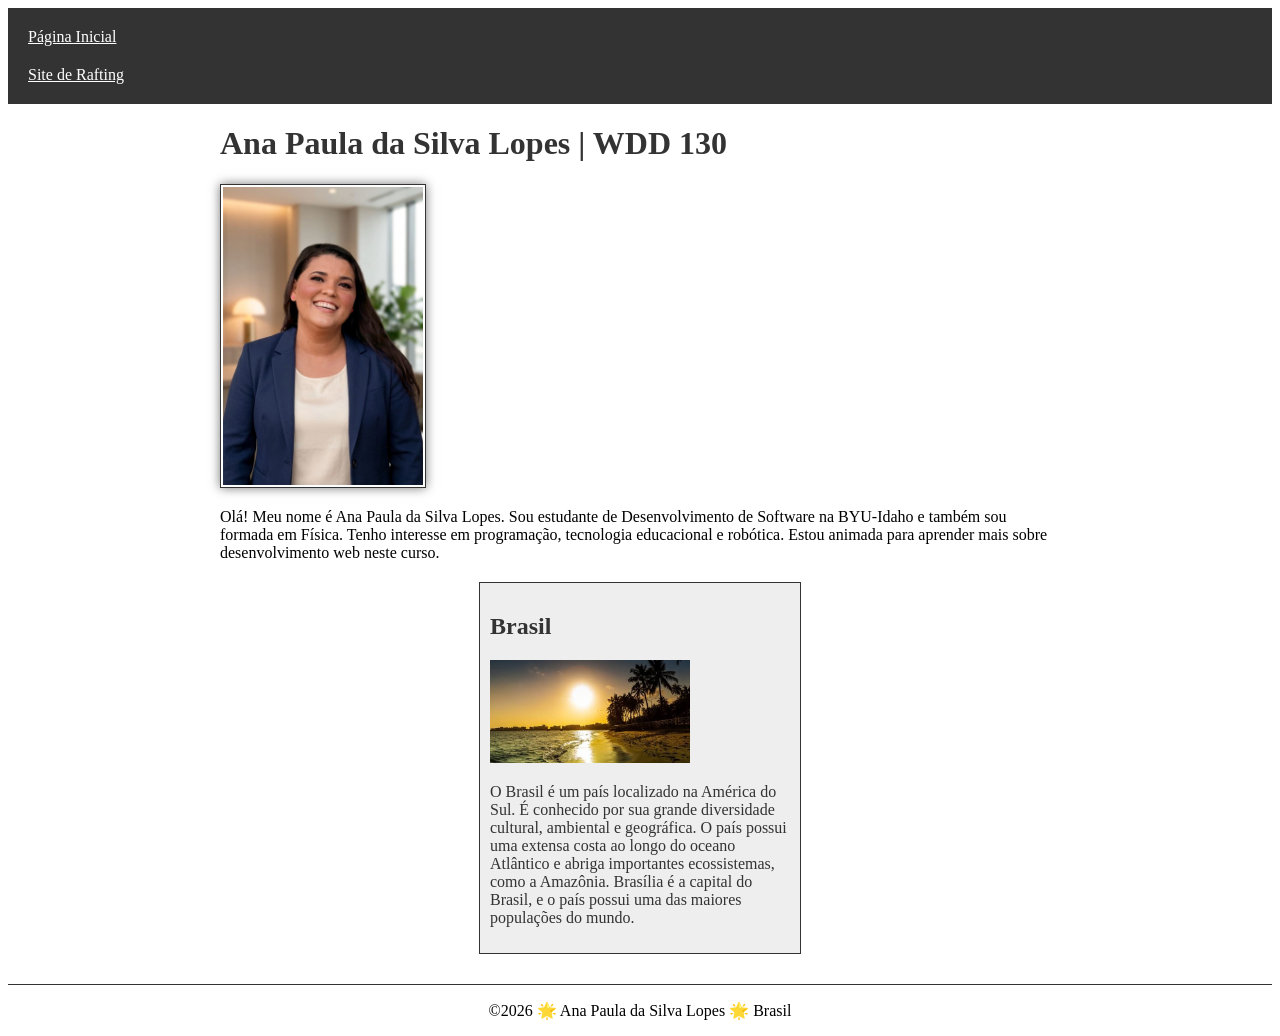
<file: index.html>
<!DOCTYPE html>
<html lang="pt-BR">

<head>
    <meta charset="utf-8">
    <meta name="viewport" content="width=device-width, initial-scale=1.0">
    <meta name="description"
      content="Página pessoal de Ana Paula da Silva Lopes, estudante de Desenvolvimento de Software, Física e tecnologia educacional.">
    <meta name="author" content="Ana Paula da Silva Lopes">
    <title>Ana Paula da Silva Lopes | WDD 130</title>
    <link rel="stylesheet" href="estilos/estilos.css">
</head>

<body>

    <header>
        <nav>
            <a href="#">Página Inicial</a>
            <a href="wwr/">Site de Rafting</a>
        </nav>
    </header>

    <main>
        <h1>Ana Paula da Silva Lopes | WDD 130</h1>

        <img src="imagens/perfil.jpeg" alt="Foto de Ana Paula da Silva Lopes">

        <p>
            Olá! Meu nome é Ana Paula da Silva Lopes. Sou estudante de
            Desenvolvimento de Software na BYU-Idaho e também sou formada em Física.
            Tenho interesse em programação, tecnologia educacional e robótica.
            Estou animada para aprender mais sobre desenvolvimento web neste curso.
        </p>
    </main>

    <aside>
        <h2>Brasil</h2>

        <img src="imagens/brasil.jpg" alt="Paisagem do Brasil">

        <p>
            O Brasil é um país localizado na América do Sul. É conhecido por sua
            grande diversidade cultural, ambiental e geográfica. O país possui uma
            extensa costa ao longo do oceano Atlântico e abriga importantes
            ecossistemas, como a Amazônia. Brasília é a capital do Brasil, e o país
            possui uma das maiores populações do mundo.
        </p>
    </aside>

    <footer>
        <p>©2026 🌟 Ana Paula da Silva Lopes 🌟 Brasil</p>
    </footer>

</body>

</html>
</file>
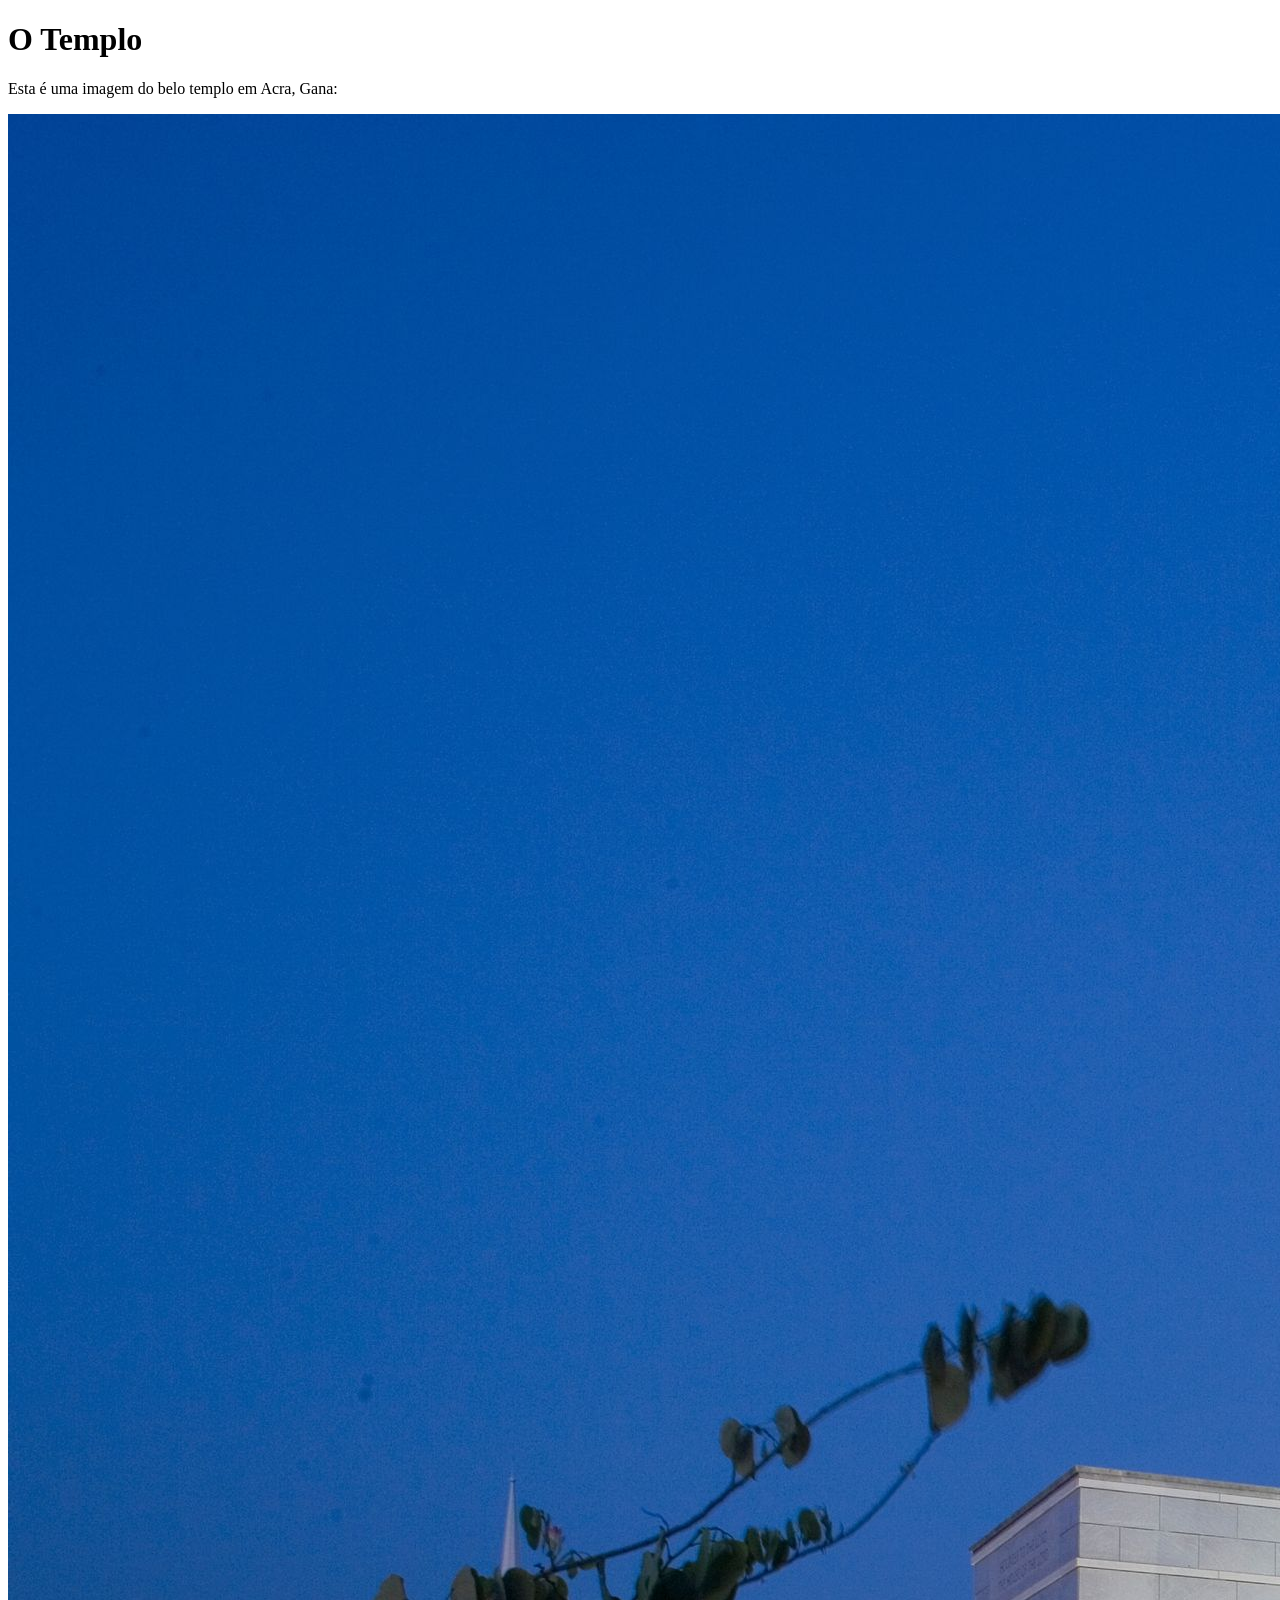
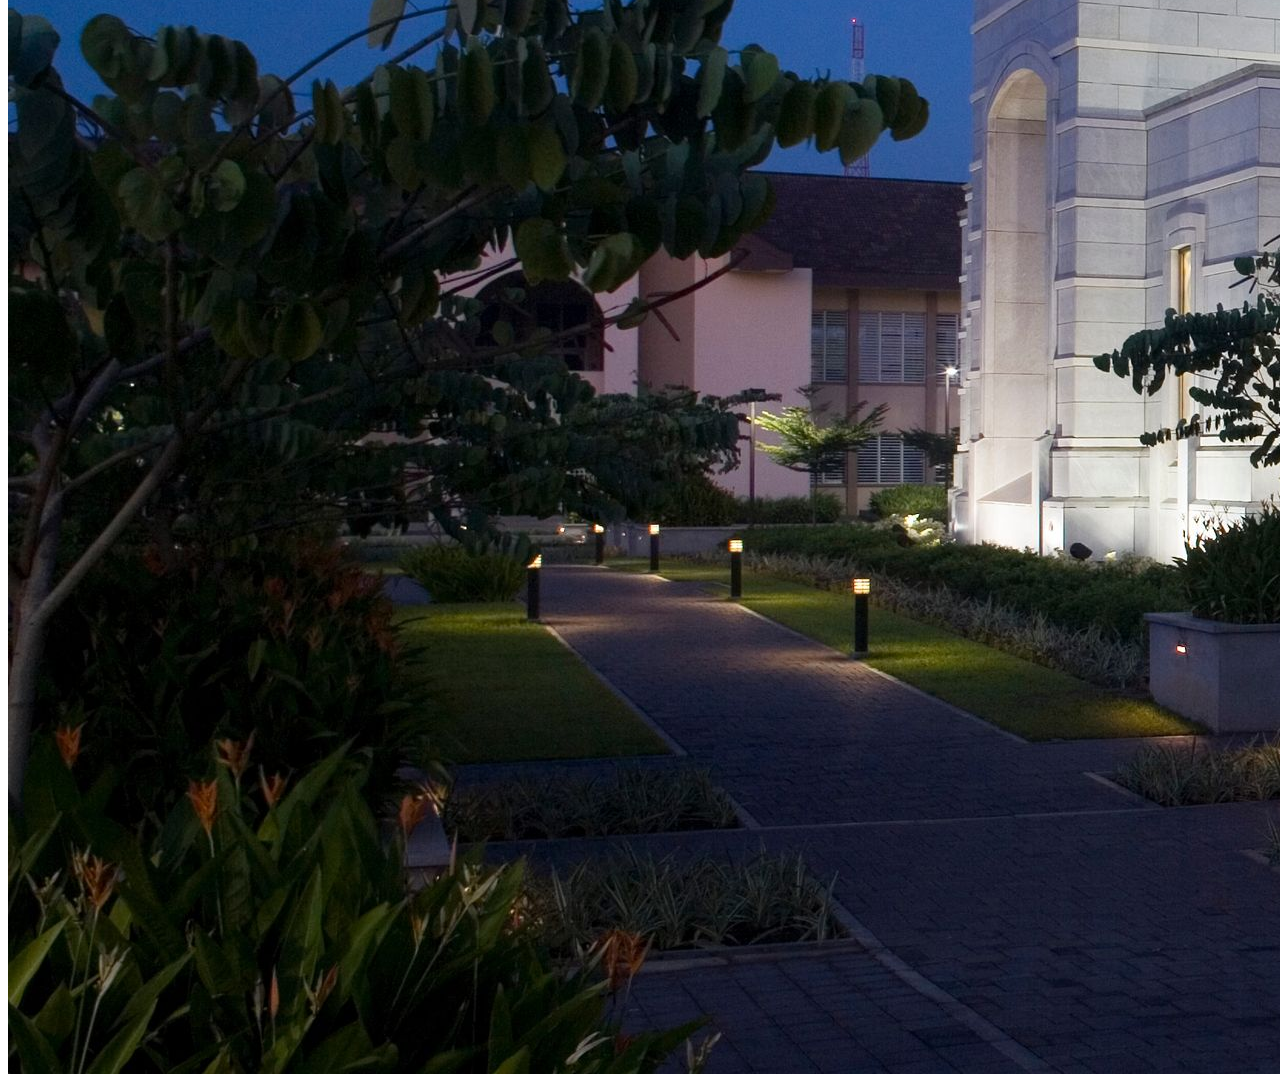
<file: semana01/imagens.html>
<!DOCTYPE html>
<html lang="pt-br">
<head>
    <meta charset="UTF-8">
    <meta name="viewport" content="width=device-width, initial-scale=1.0">
    <title>Imagem do Templo</title>
</head>
<body>
    <h1>O Templo</h1>
    <p>Esta é uma imagem do belo templo em Acra, Gana:</p>
    <img src="imagens/templo-largo.jpeg" alt="O Templo de Acra, Gana">
    
</body>
</html>
</file>
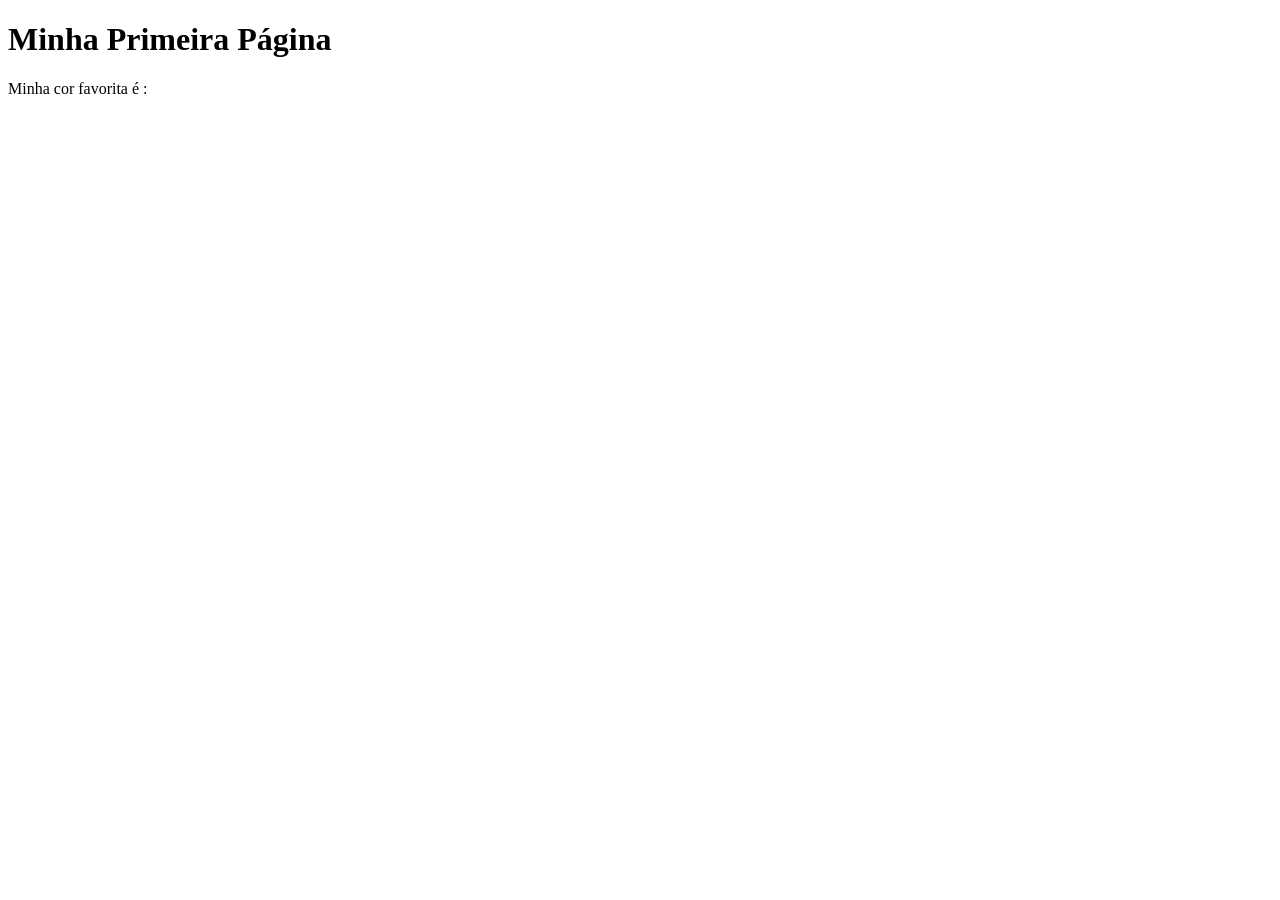
<file: semana01/primeira-pagina.html>
<!DOCTYPE html>
<html lang="pt-br">
<head>
    <meta charset="UTF-8">
    <meta name="viewport" content="width=device-width, initial-scale=1.0">
    <title>Minha Primeira Página</title>
</head>
<body>
    <h1>Minha Primeira Página</h1>
    <p>Minha cor favorita é : </p>
</body>
</html>
</file>
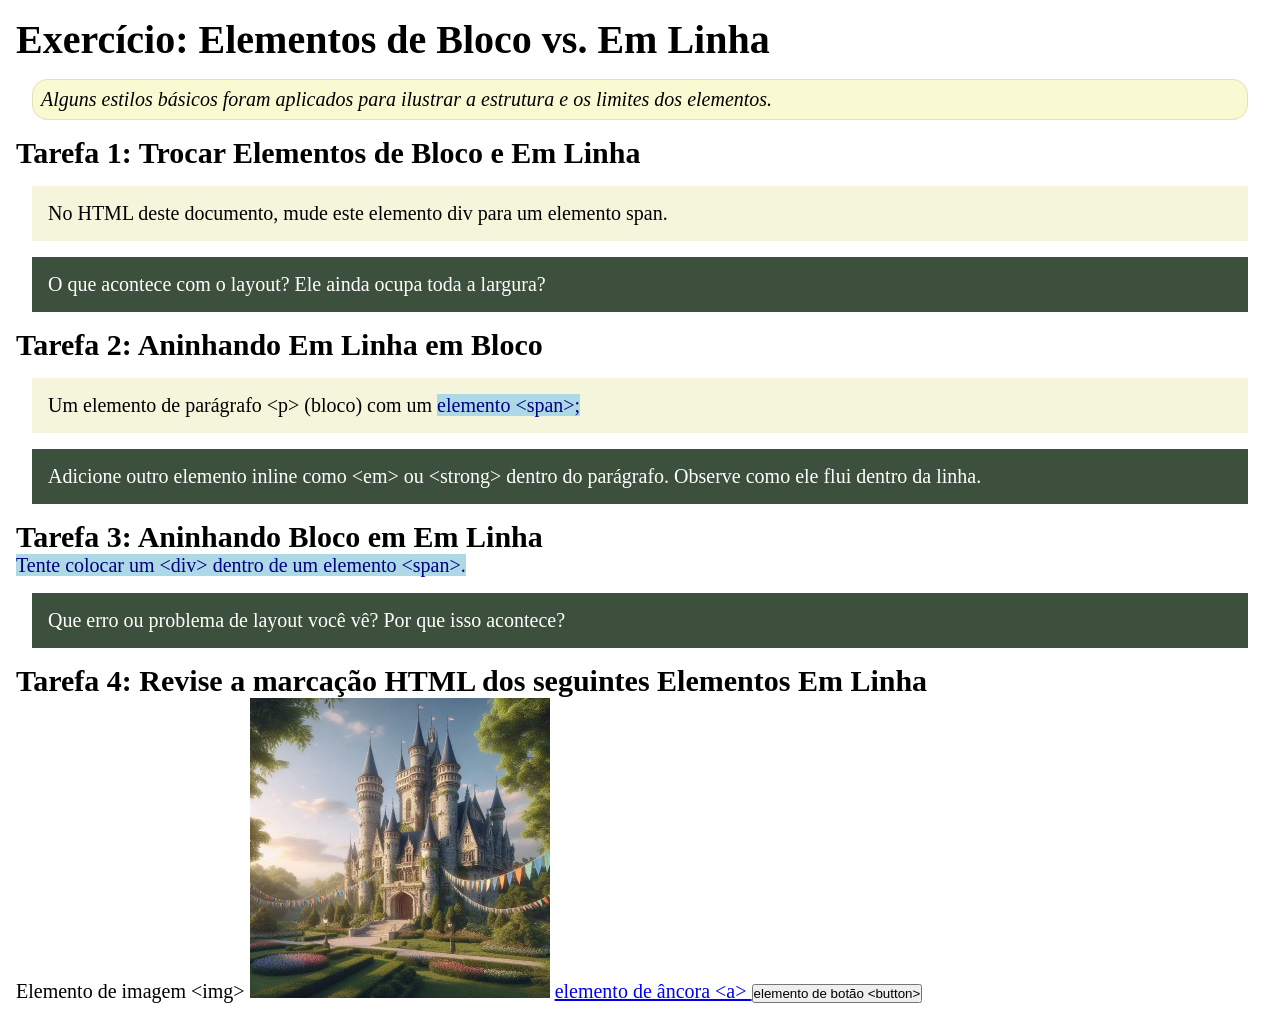
<file: semana02/bloco-vs-inline.html>
<!DOCTYPE html>
<html lang="pt-br">

<head>
    <meta charset="UTF-8">
    <meta name="viewport" content="width=device-width, initial-scale=1.0">
    <title>Exercício: Elementos de Bloco vs. Inline</title>
    <link rel="stylesheet" href="estilos/bloco-vs-inline.css">
</head>

<body>
    <main>
        <h1>Exercício: Elementos de Bloco vs. Em Linha</h1>
        <p class="note">Alguns estilos básicos foram aplicados para ilustrar a estrutura e os limites dos elementos.</p>

        <h2>Tarefa 1: Trocar Elementos de Bloco e Em Linha</h2>
        <div>No HTML deste documento, mude este elemento div para um elemento span.</div>

        <p class="question">O que acontece com o layout? Ele ainda ocupa toda a largura?</p>

        <h2>Tarefa 2: Aninhando Em Linha em Bloco</h2>
        <p>Um elemento de parágrafo &lt;p&gt; (bloco) com um <span>elemento &lt;span&gt;;</span></p>
        <p class="question">Adicione outro elemento inline como &lt;em&gt; ou &lt;strong&gt; dentro do parágrafo.
            Observe como ele flui dentro da linha.</p>

        <h2>Tarefa 3: Aninhando Bloco em Em Linha</h2>
        <span>Tente colocar um &lt;div&gt; dentro de um elemento &lt;span&gt;.</span>
        <p class="question">Que erro ou problema de layout você vê? Por que isso acontece?</p>


        <h2>Tarefa 4: Revise a marcação HTML dos seguintes Elementos Em Linha</h2>
        Elemento de imagem &lt;img&gt;
        <img src="imagens/castelo.webp" alt="imagem (imagens estão em linha)" width="300" height="300">
        <a href="https://churchofjesuschrist.org">elemento de âncora &lt;a&gt; </a>
        <button type="button">elemento de botão &lt;button&gt;</button>
    </main>
</body>

</html>
</file>
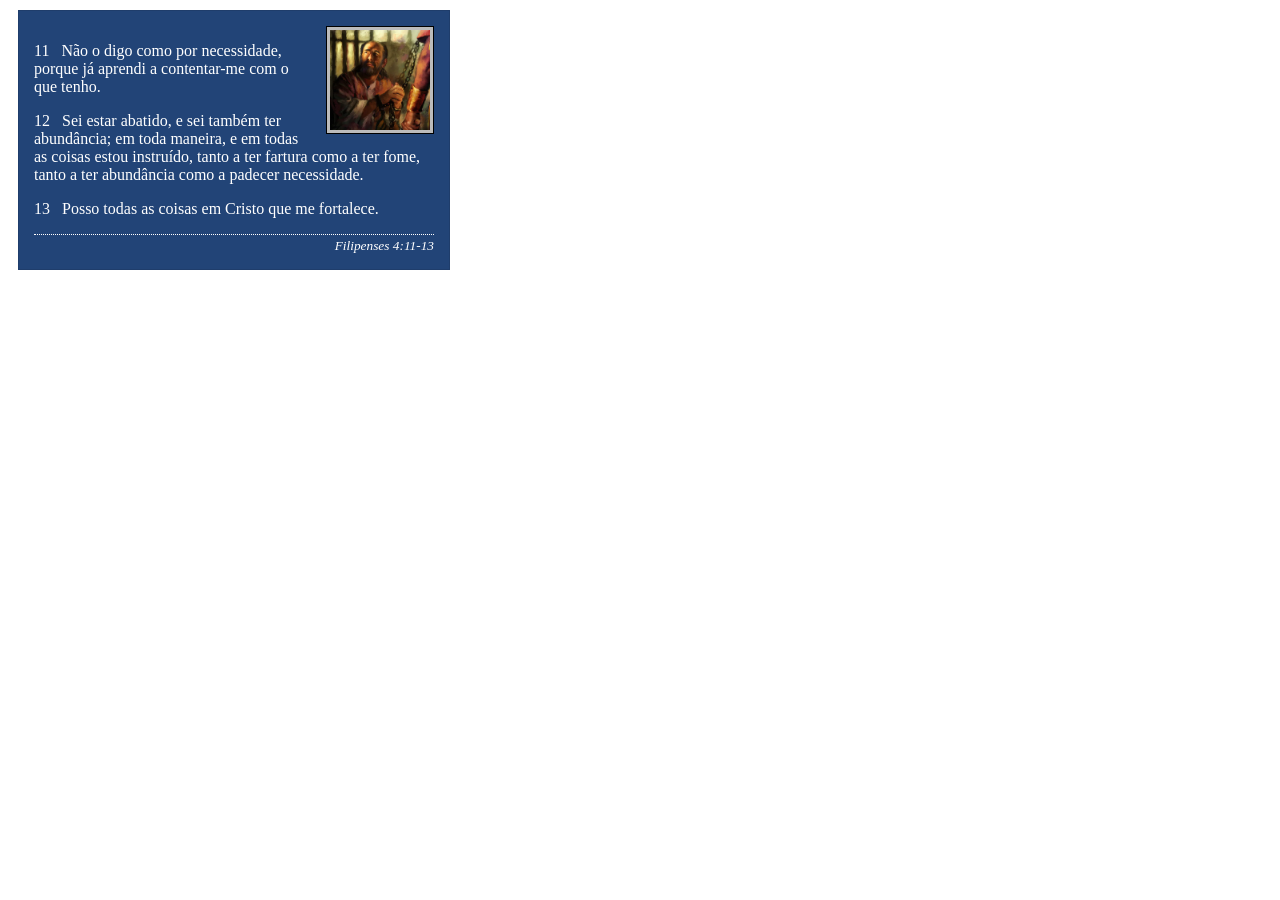
<file: semana02/box-model-solucao.html>
<!DOCTYPE html>
<html lang="pt-br">

<head>
    <meta charset="UTF-8">
    <meta name="viewport" content="width=device-width, initial-scale=1.0">
    <title>Atividade de Box Model</title>
    <link rel="stylesheet" href="estilos/box-model-solucao.css">
</head>

<body>
    <main>
        <div class="callout">
            <img src="imagens/apostolo-paulo-preso.webp" alt="Apóstolo Paulo - Preso em Roma" width="200" height="200">
            <blockquote>
                <p>11 &nbsp; Não o digo como por necessidade, porque já aprendi a contentar-me com o que tenho.</p>
                <p>12 &nbsp; Sei estar abatido, e sei também ter abundância; em toda maneira, e em todas as coisas estou
                    instruído, tanto a ter fartura como a ter fome, tanto a ter abundância como a padecer necessidade.
                </p>
                <p>13 &nbsp; Posso todas as coisas em Cristo que me fortalece.</p>
            </blockquote>
            <cite>Filipenses 4:11-13</cite>
        </div>
    </main>
</body>

</html>
</file>
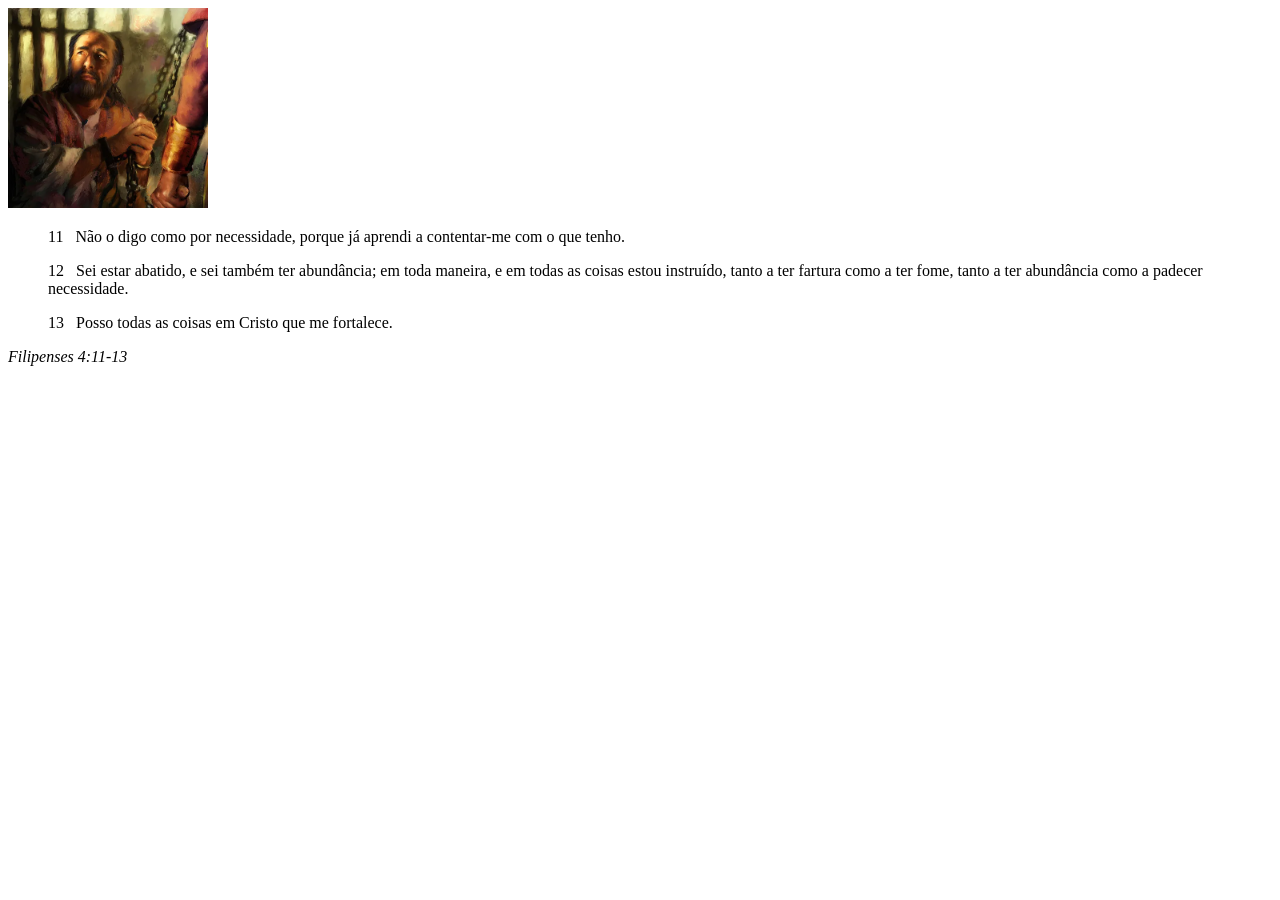
<file: semana02/box-model.html>
<!DOCTYPE html>
<html lang="pt-br">
<head>
    <meta charset="UTF-8">
    <meta name="viewport" content="width=device-width, initial-scale=1.0">
    <title>Atividade de Box Model</title>
</head>
<body>
    <main>
        <div class="callout">
            <img src="imagens/apostolo-paulo-preso.webp" alt="Apóstolo Paulo - Preso em Roma" width="200" height="200">
            <blockquote>
                <p>11 &nbsp; Não o digo como por necessidade, porque já aprendi a contentar-me com o que tenho.</p>
                <p>12 &nbsp; Sei estar abatido, e sei também ter abundância; em toda maneira, e em todas as coisas estou instruído, tanto a ter fartura como a ter fome, tanto a ter abundância como a padecer necessidade.</p>
                <p>13 &nbsp; Posso todas as coisas em Cristo que me fortalece.</p>
            </blockquote>
            <cite>Filipenses 4:11-13</cite>
        </div>
    </main>
</body>
</html>
</file>
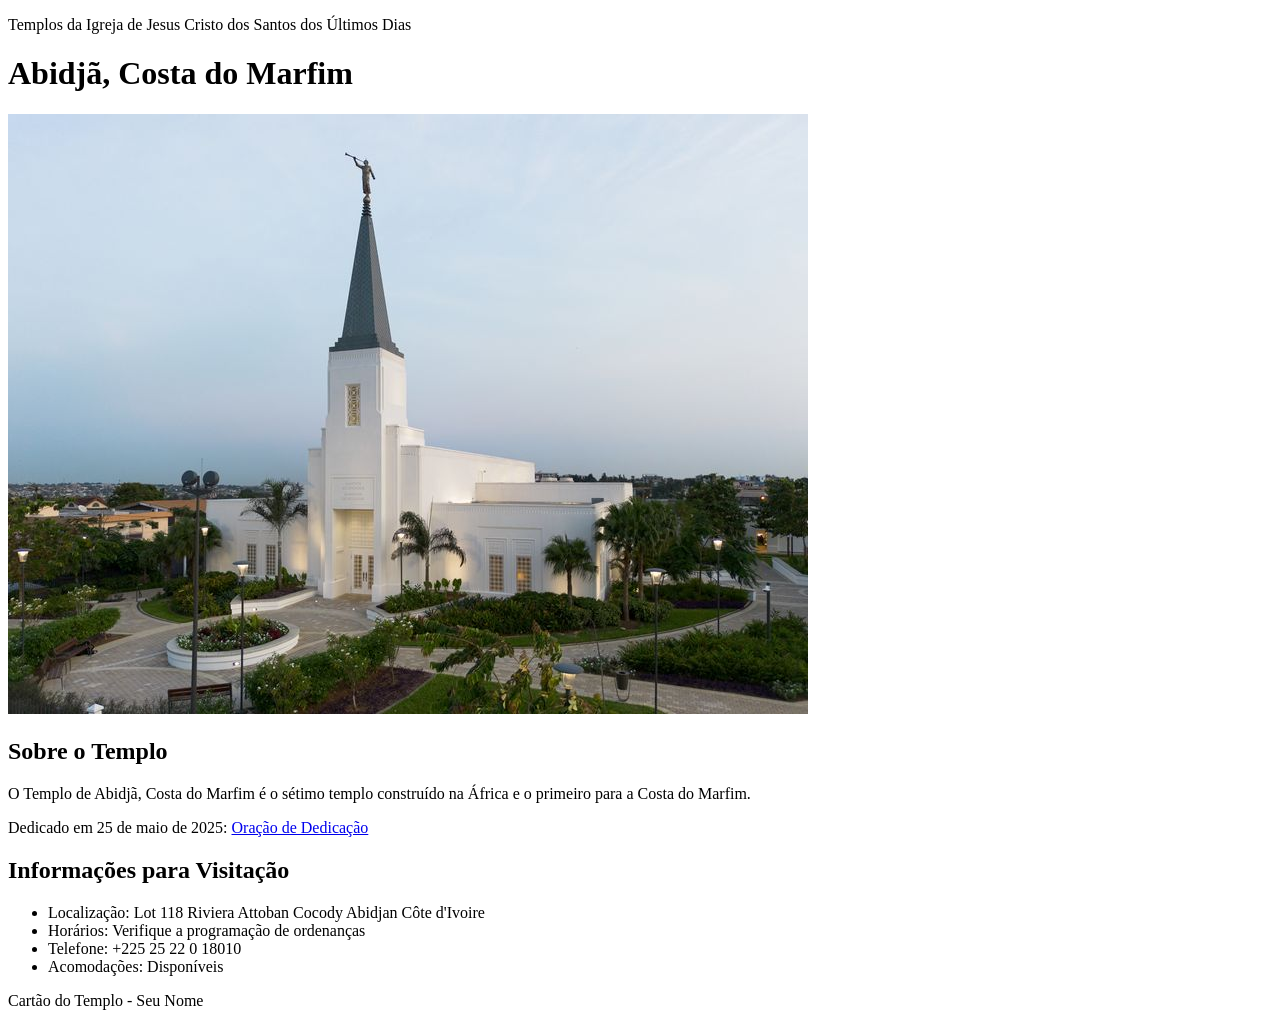
<file: semana02/templo.html>
<!DOCTYPE html>
<html lang="pt-br">

<head>
    <meta charset="UTF-8">
    <meta name="viewport" content="width=device-width, initial-scale=1.0">
    <title>Cartão do Templo - Abidjã, Costa do Marfim</title>
</head>

<body>
    <header>
        <p>Templos da Igreja de Jesus Cristo dos Santos dos Últimos Dias</p>
    </header>
    <main>
        <h1>Abidjã, Costa do Marfim</h1>
        <picture>
            <img src="imagens/abidja-costa-do-marfim.jpeg" alt="Templo de Abidjã, Costa do Marfim">
        </picture>
        <section>
            <h2>Sobre o Templo</h2>
            <p>O Templo de Abidjã, Costa do Marfim é o sétimo templo construído na África e o primeiro para a Costa do Marfim.</p>
            <p>Dedicado em 25 de maio de 2025: <a
                    href="https://www.churchofjesuschrist.org/temples/dedicatory-prayer/abidjan-ivory-coast-temple/2025-05-25?lang=eng"
                    target="_blank" rel="noopener noreferrer">Oração de Dedicação</a></p>
        </section>
        <section>
            <h2>Informações para Visitação</h2>
            <ul>
                <li>Localização: Lot 118 Riviera Attoban Cocody Abidjan Côte d'Ivoire</li>
                <li>Horários: Verifique a programação de ordenanças</li>
                <li>Telefone: +225 25 22 0 18010</li>
                <li>Acomodações: Disponíveis</li>
            </ul>
        </section>
    </main>
    <footer>
        <p>Cartão do Templo - Seu Nome</p>
    </footer>
</body>

</html>
</file>
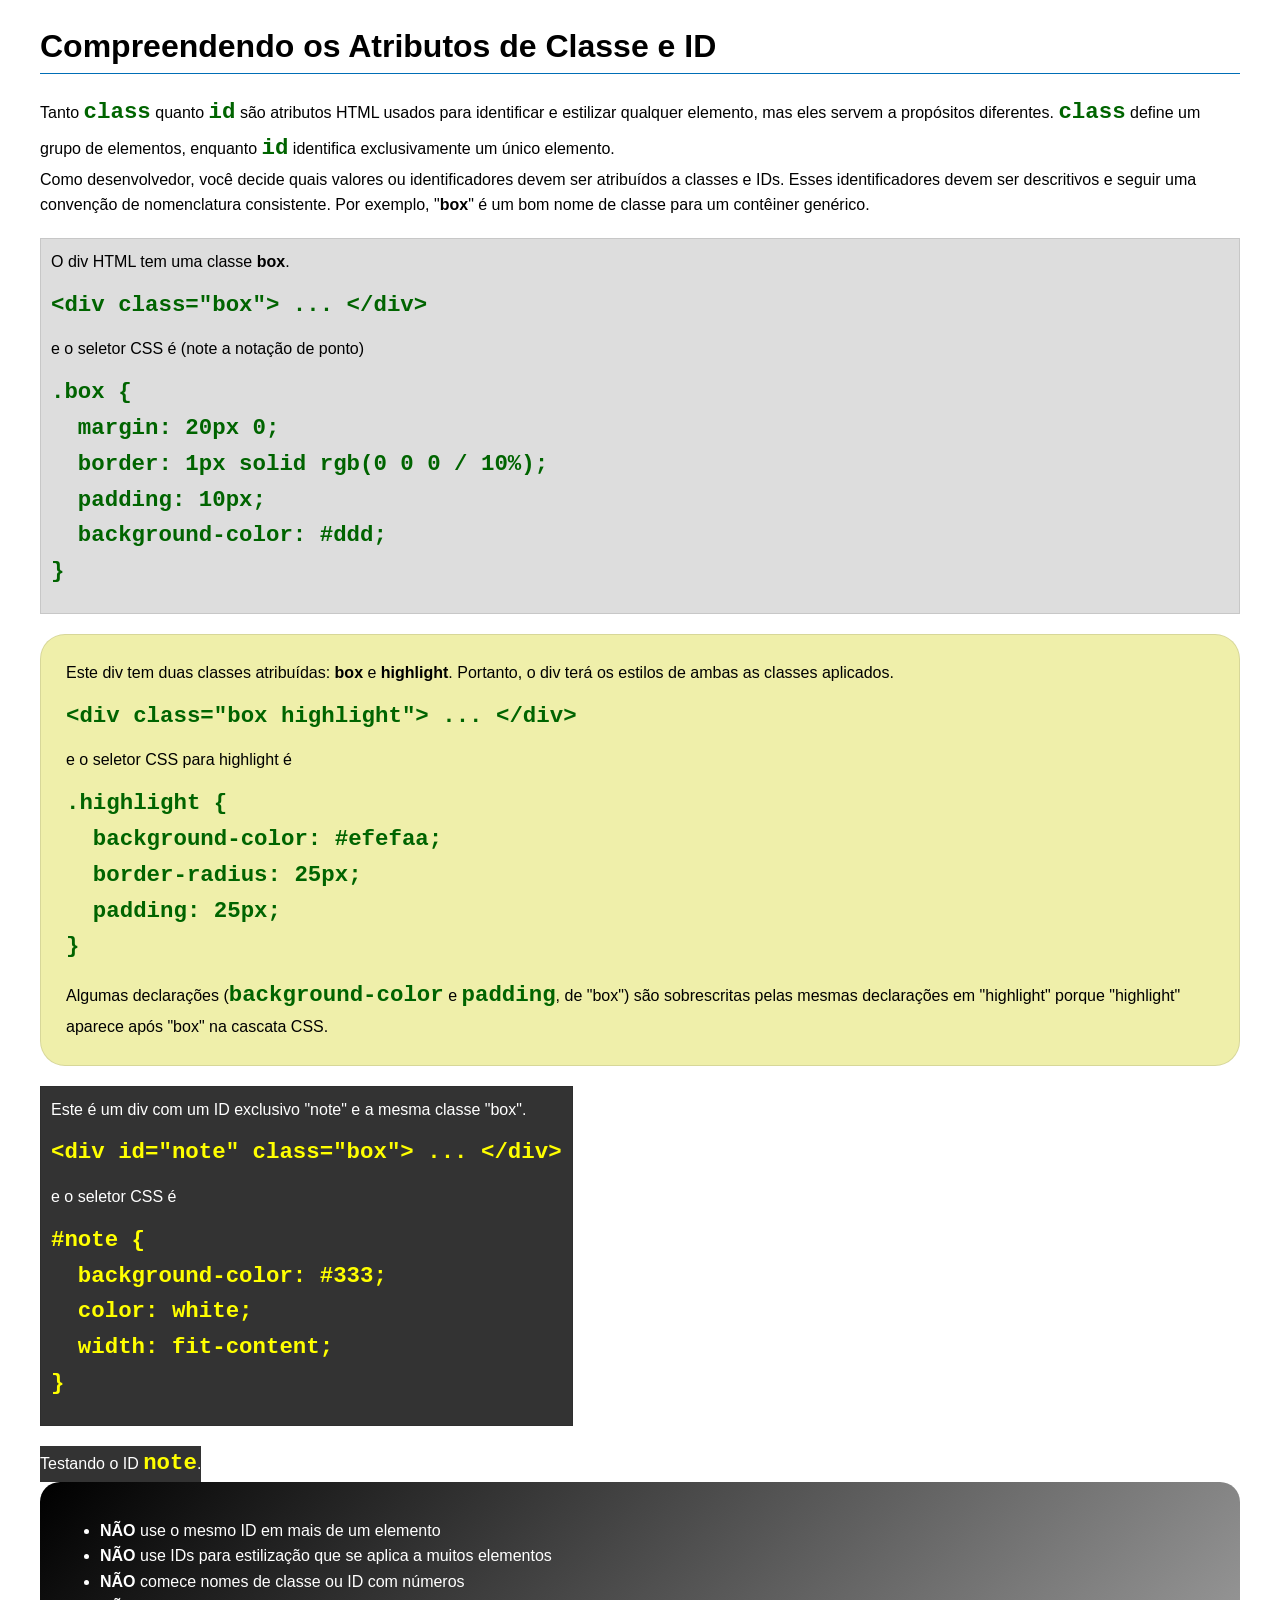
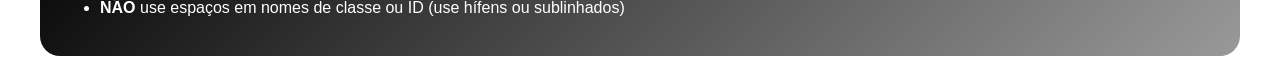
<file: semana03/classe-e-id.html>
<!DOCTYPE html>
<html lang="pt-br">

<head>
    <meta charset="UTF-8">
    <meta name="viewport" content="width=device-width, initial-scale=1.0">
    <title>Atributos de Classe vs ID</title>
    <link rel="stylesheet" href="estilos/classe-e-id.css">
</head>

<body>
    <h1>Compreendendo os Atributos de Classe e ID</h1>
    <p>Tanto <code>class</code> quanto <code>id</code> são atributos HTML usados para identificar e estilizar qualquer
        elemento, mas eles servem a propósitos diferentes. <code>class</code> define um grupo de elementos, enquanto
        <code>id</code> identifica exclusivamente um único elemento.
    </p>
    <p>Como desenvolvedor, você decide quais valores ou identificadores devem ser atribuídos a classes e IDs. Esses
        identificadores devem ser descritivos e seguir uma convenção de nomenclatura consistente. Por exemplo,
        "<strong>box</strong>" é um bom nome de classe para um contêiner genérico.</p>
    <div class="box">
        <p>O div HTML tem uma classe <strong>box</strong>.</p>
        <pre><code class="html">&lt;div class="box"&gt; ... &lt;/div&gt;</code></pre>
        e o seletor CSS é (note a notação de ponto)
        <pre><code class="css">.box {
  margin: 20px 0;
  border: 1px solid rgb(0 0 0 / 10%);
  padding: 10px;
  background-color: #ddd; 
}</code></pre>
    </div>

    <div class="box highlight">
        <p>Este div tem duas classes atribuídas: <strong>box</strong> e <strong>highlight</strong>. Portanto, o div terá
            os estilos de ambas as classes aplicados.</p>
        <pre><code class="html">&lt;div class="box highlight"&gt; ... &lt;/div&gt;</code></pre>
        e o seletor CSS para highlight é
        <pre><code class="css">.highlight {
  background-color: #efefaa;
  border-radius: 25px;
  padding: 25px;
}</code></pre>
        <p>Algumas declarações (<code>background-color</code> e <code>padding</code>, de "box") são sobrescritas pelas
            mesmas declarações em "highlight" porque "highlight" aparece após "box" na cascata CSS.</p>
    </div>

    <div id="note" class="box">
        <p>Este é um div com um ID exclusivo "note" e a mesma classe "box".</p>
        <pre><code class="html">&lt;div id="note" class="box"&gt; ... &lt;/div&gt;</code></pre>
        e o seletor CSS é
        <pre><code class="css">#note {
  background-color: #333;
  color: white;
  width: fit-content;
}</code></pre>
    </div>

    <div id="note">
        <p>Testando o ID <code>note</code>.</p>
    </div>

    <section id="melhor-pratica">
        <ul>
            <li><strong>NÃO</strong> use o mesmo ID em mais de um elemento</li>
            <li><strong>NÃO</strong> use IDs para estilização que se aplica a muitos elementos</li>
            <li><strong>NÃO</strong> comece nomes de classe ou ID com números</li>
            <li><strong>NÃO</strong> use espaços em nomes de classe ou ID (use hífens ou sublinhados)</li>
        </ul>
    </section>

    <br>

</body>

</html>
</file>
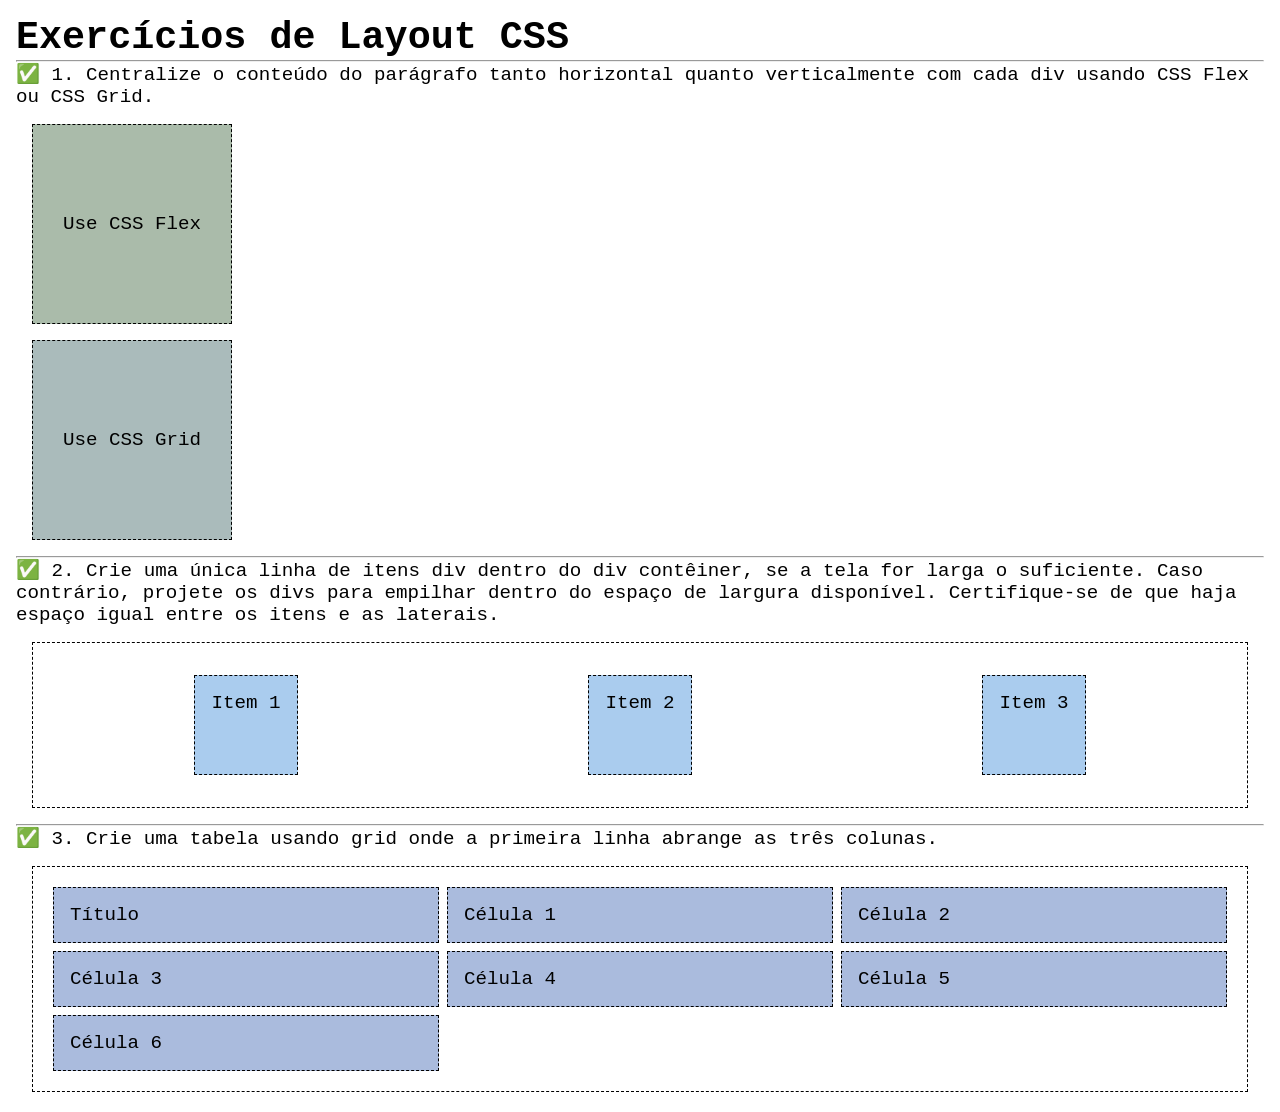
<file: semana04/exercicios-layout.html>
<!DOCTYPE html>
<html lang="pt-br">

<head>
    <meta charset="UTF-8">
    <meta name="viewport" content="width=device-width, initial-scale=1.0">
    <title>Exercícios de Layout CSS</title>
    <link rel="stylesheet" href="estilos/solucoes-dos-exercicios-de-layout.css">
</head>

<body>
    <main>
        <h1>Exercícios de Layout CSS</h1>
        <hr>
        <p>✅ 1. Centralize o conteúdo do parágrafo tanto horizontal quanto verticalmente com cada div usando CSS Flex ou
            CSS Grid.
        </p>
        <div class="one flex">
            <p>Use CSS Flex</p>
        </div>
        <div class="one grid">
            <p>Use CSS Grid</p>
        </div>
        <hr>
        <p>✅ 2. Crie uma única linha de itens div dentro do div contêiner, se a tela for larga o suficiente. Caso
            contrário, projete os
            divs para empilhar dentro do espaço de largura disponível. Certifique-se de que haja espaço igual entre os
            itens e as laterais.</p>
        <div class="container2">
            <div class="dois">
                <p>Item 1</p>
            </div>
            <div class="dois">
                <p>Item 2</p>
            </div>
            <div class="dois">
                <p>Item 3</p>
            </div>
        </div>
        <hr>
        <p>✅ 3. Crie uma tabela usando grid onde a primeira linha abrange as três colunas. </p>
        <div class="container3">
            <div class="tres colunas-3">
                <p>Título</p>
            </div>
            <div class="tres">
                <p>Célula 1</p>
            </div>
            <div class="tres">
                <p>Célula 2</p>
            </div>
            <div class="tres">
                <p>Célula 3</p>
            </div>
            <div class="tres">
                <p>Célula 4</p>
            </div>
            <div class="tres">
                <p>Célula 5</p>
            </div>
            <div class="tres">
                <p>Célula 6</p>
            </div>

        </div>
    </main>
</body>

</html>
</file>
<file: estilos/estilos.css>
nav {
    background-color: #333;
    padding: 10px;
}

nav a {
    color: white;
    padding: 10px;
    display: block;
}

main {
    max-width: 840px;
    margin: 0 auto;
}

h1 {
    color: #333;
}

main img {
    width: 200px;
    height: auto;
    border: 1px solid #333;
    padding: 2px;
    box-shadow: 0 0 10px #777;
}

aside {
    width: 300px;
    margin: 20px auto;
    border: 1px solid #333;
    padding: 10px;
    background-color: #eee;
    color: #333;
}

aside img {
    width: 200px;
    height: auto;
}

p {
    padding: 0;
}

footer {
    margin-top: 30px;
    border-top: 1px solid #333;
    text-align: center;
}
</file>
<file: semana02/estilos/bloco-vs-inline.css>
* {
    margin: 0;
    padding: 0;
}

body {
    font-size: 20px;
    margin: 1rem;
}

p,
div {
    background-color: beige;
    margin: 1rem;
    padding: 1rem;
}

span {
    color: navy;
    background-color: lightblue;
}

code {
    margin: 0;
    padding: 0;
    color: green;
    font-size: 1.2rem;
}

.note {
    font-style: italic;
    background-color: lightgoldenrodyellow;
    border-radius: 1rem;
    border: 1px solid rgb(0 0 0 / 10%);
    margin: 1rem;
    padding: .5rem;
}

.question {
    background-color: #3d503d;
    color: #fff;
}
</file>
<file: semana02/estilos/box-model-solucao.css>
.callout {
    max-width: 400px;
    margin: 10px;
    border: 1px solid rgba(0, 0, 0, .1);
    padding: 15px;
    background-color: #247;
    color: #fff;
}

.callout img {
    float: right;
    margin: 0 0 10px 15px;
    border: 1px solid #000;
    padding: 3px;
    background-color: #bbb;
    width: 100px;
    height: auto;

}

blockquote {
    margin: 0;
}

cite {
    display: block;
    border-top: 1px dotted #fff;
    padding-top: 3px;
    text-align: right;
    font-size: smaller;
}
</file>
<file: semana03/estilos/classe-e-id.css>
body {
    font-family: Arial, sans-serif;
    line-height: 1.6;
    margin: 0;
    padding: 0 40px;
}

h1 {
    border-bottom: 1px solid rgb(0 110 182);
    padding-bottom: 0;
}



p {
    margin: 0;
}

code {
    color: darkgreen;
    font-weight: 700;
    font-size: 1.4rem;
}

/* Class exemplos - podem ser reutilizados */

.box {
    margin: 20px 0;
    border: 1px solid rgb(0 0 0 / 10%);
    padding: 10px;
    background-color: #ddd; /* essa é a abreviação para #dddddd */
}

.highlight {
    background-color: #efefaa;
    border-radius: 25px;
    padding: 25px;
}

/* ID exemplos - devem ser únicos */

#note {
    background-color: #333;
    color: white;
    width: fit-content;
}

#note code {
    color: yellow;
}

#melhor-pratica {
    background: linear-gradient(135deg, #000 0%, #999 100%);
    color: white;
    border-radius: 20px;
    padding: 20px
}
</file>
<file: semana04/estilos/solucoes-dos-exercicios-de-layout.css>
* {
    margin: 0;
    padding: 0;
    box-sizing: border-box;
}

body {
    margin: 1rem;
    font-family: monospace;
    font-size: 1.2rem;
}

div {
    margin: 1rem;
    border: 1px dashed;
    padding: 1rem;
}

.one {
    width: 200px;
    height: 200px;
}

.flex {
    background-color: #aba;
    display: flex;
    justify-content: center;
    align-items: center;
}

.grid {
    background-color: #abb;
    display: grid;
    place-items: center;
}

.container2 {
    display: flex;
    flex-wrap: wrap;
    justify-content: space-around;
}

.dois {
    background-color: #ace;
    height: 100px;
}

.container3 {
    display: grid;
    grid-template-columns: repeat(3, 1fr);
}

.columns-3 {
    grid-column: span 3;}

.tres {
    margin: .25rem;
    background-color: #abd;
}
</file>
